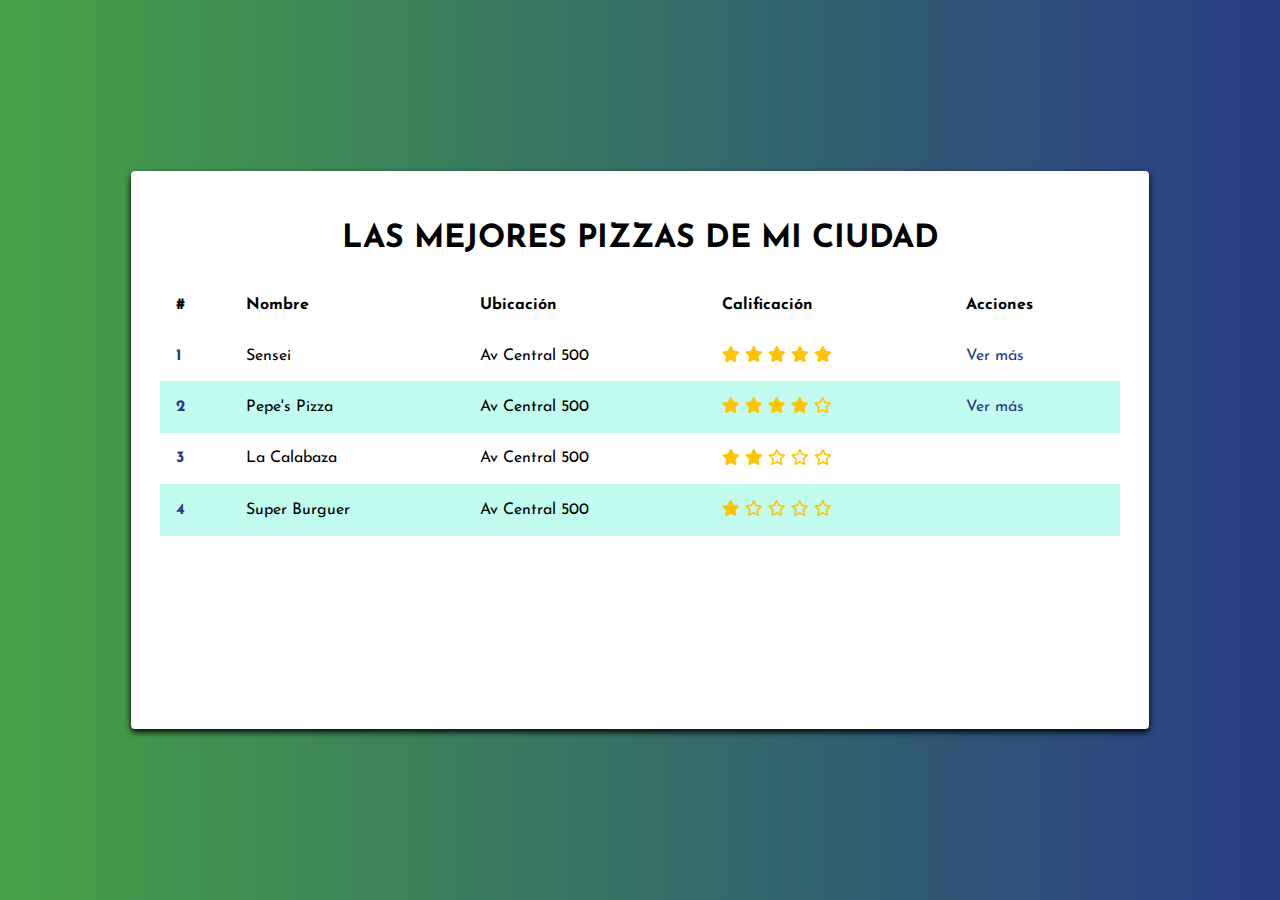
<file: boletines/index.html>
<!DOCTYPE html>
<html>
<head>
	<meta charset="utf-8">
	<meta name="viewport" content="width=device-width, initial-scale=1">
	<title>Las mejores pizzas de mi ciudad</title>
	<link rel="preconnect" href="https://fonts.googleapis.com">
	<link rel="preconnect" href="https://fonts.gstatic.com" crossorigin>
	<link href="https://fonts.googleapis.com/css2?family=Josefin+Sans:wght@300;400;700&display=swap" rel="stylesheet">
	<link rel="stylesheet" type="text/css" href="./assets/css/normalize.css">
	<link rel="stylesheet" type="text/css" href="./fontawesome/css/all.min.css">
	<link rel="stylesheet" type="text/css" href="./assets/css/main.css">
	<link rel="stylesheet" href="https://cdnjs.cloudflare.com/ajax/libs/animate.css/4.1.1/animate.min.css">
</head>
<body>
	<div class="container">
		<div class="content animate__animated animate__fadeInDownBig">
			<header>
				<h1 class="title">Las mejores pizzas de mi ciudad</h1>
			</header>

			<table class="table">
				<thead>
					<th>#</th>
					<th>Nombre</th>
					<th>Ubicación</th>
					<th>Calificación</th>
					<th>Acciones</th>
				</thead>
				<tbody>
					<tr>
						<td>1</td>
						<td>Sensei</td>
						<td>Av Central 500</td>
						<td>
							<i class="fa-solid fa-star"></i>
							<i class="fa-solid fa-star"></i>
							<i class="fa-solid fa-star"></i>
							<i class="fa-solid fa-star"></i>
							<i class="fa-solid fa-star"></i>
						</td>
						<td><a href="./restaurantes/sensei.html">Ver más</a></td>
					</tr>
					<tr>
						<td>2</td>
						<td>Pepe's Pizza</td>
						<td>Av Central 500</td>
						<td>
							<i class="fa-solid fa-star"></i>
							<i class="fa-solid fa-star"></i>
							<i class="fa-solid fa-star"></i>
							<i class="fa-solid fa-star"></i>
							<i class="fa-regular fa-star"></i>
						</td>
						<td><a href="./restaurantes/sensei.html">Ver más</a></td>
					</tr>
					<tr>
						<td>3</td>
						<td>La Calabaza</td>
						<td>Av Central 500</td>
						<td>
							<i class="fa-solid fa-star"></i>
							<i class="fa-solid fa-star"></i>
							<i class="fa-regular fa-star"></i>
							<i class="fa-regular fa-star"></i>
							<i class="fa-regular fa-star"></i>
						</td>
						<td></td>
					</tr>
					<tr>
						<td>4</td>
						<td>Super Burguer</td>
						<td>Av Central 500</td>
						<td>
							<i class="fa-solid fa-star"></i>
							<i class="fa-regular fa-star"></i>
							<i class="fa-regular fa-star"></i>
							<i class="fa-regular fa-star"></i>
							<i class="fa-regular fa-star"></i>
						</td>
						<td></td>
					</tr>
				</tbody>
			</table>
		</div>
	</div>
	<script type="text/javascript" src="./javascript/main.js"></script>
</body>
</html>
</file>
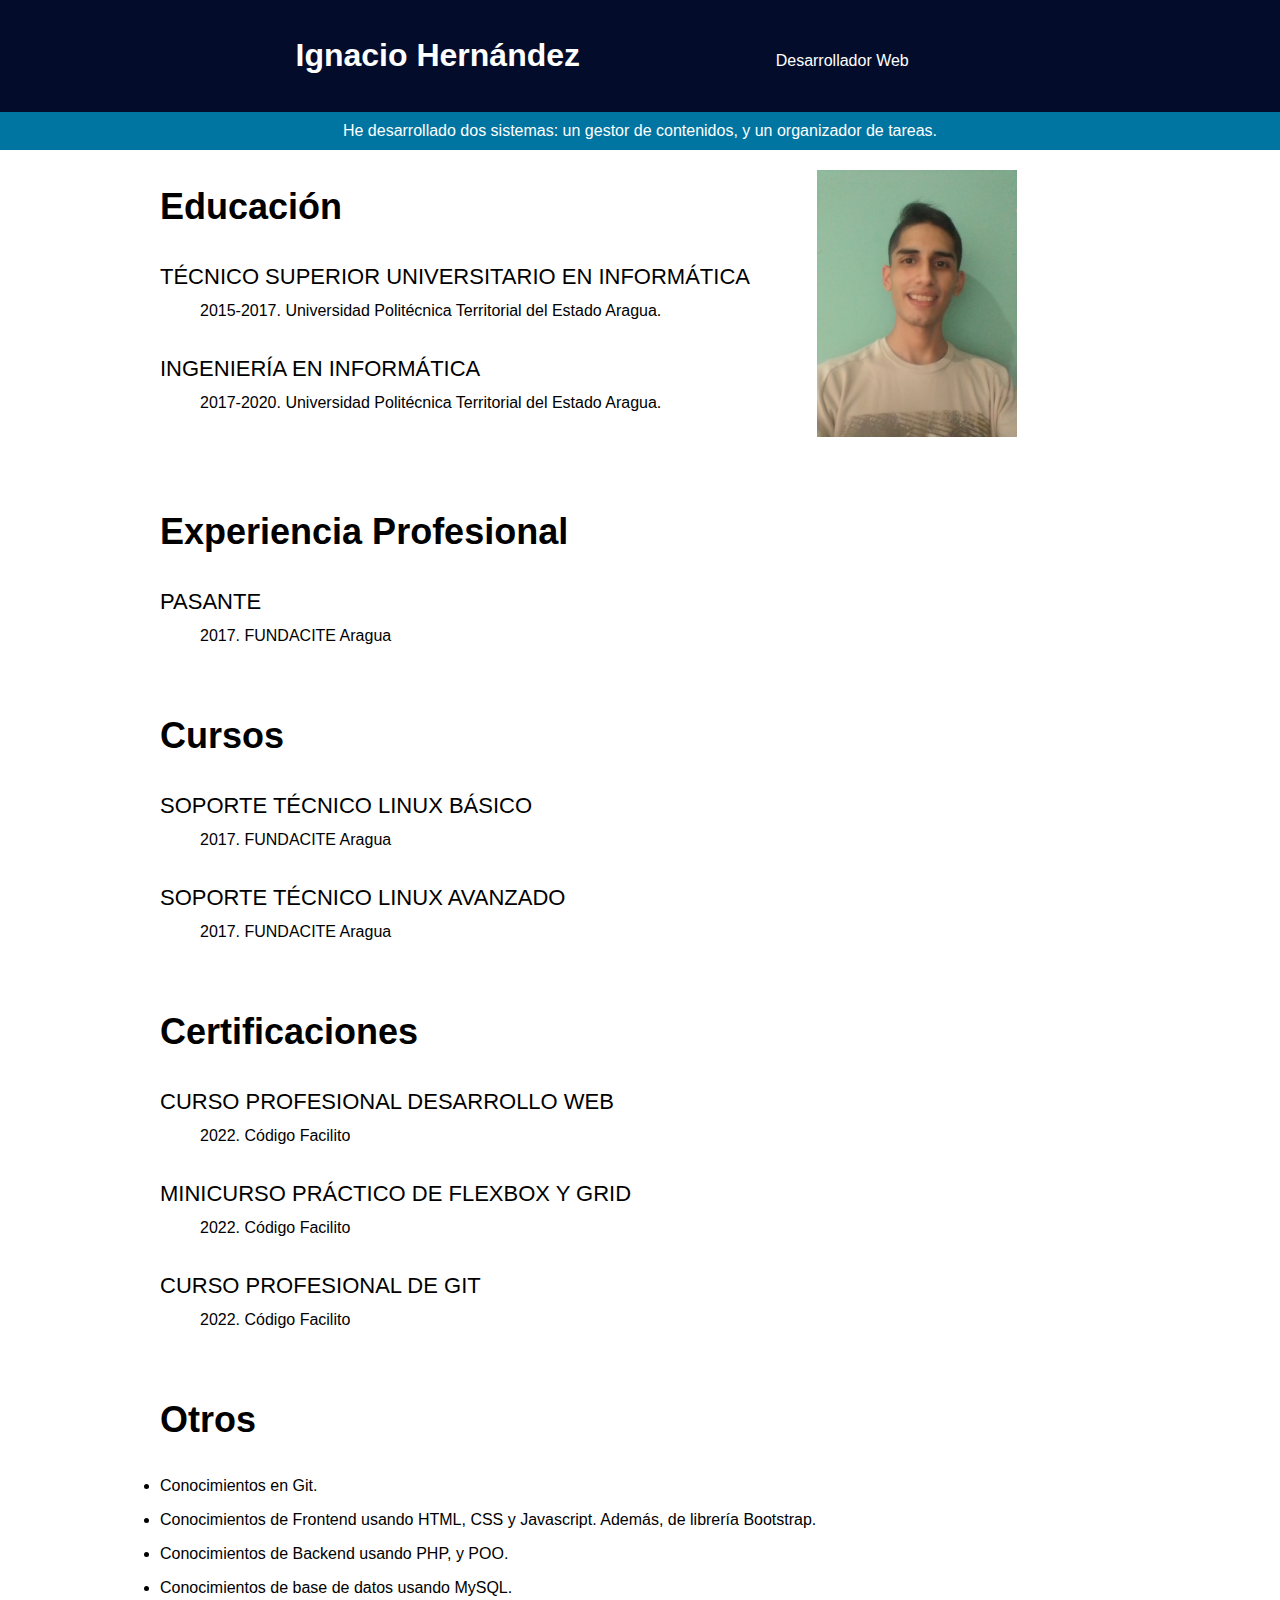
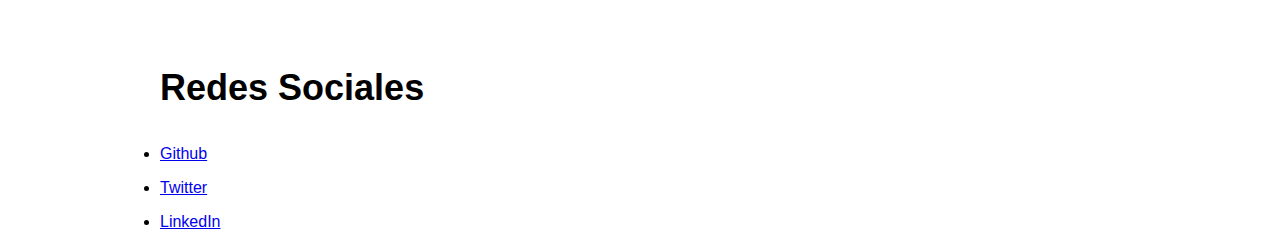
<file: cv/index.html>
<!DOCTYPE html>
<html>
	<head>
		<title>CV de Ignacio Hernández</title>
		<meta charset="utf-8">
		<meta name="description" content="Ignacio es un desarrollador web.">

		<meta name="og:title" content="CV de Ignacio.">
		<meta name="og:description" content="Ignacio es un desarrollador web.">
		<meta name="og:url" content="https://ignahrz98.github.io/cv/">
		<meta name="og:site_name" content="Proyectos Personales">
		<meta name="og:type" content="website">
		<meta name="og:image" content="<url-image>">
	</head>
	<body style="font-family: Helvetica, Arial, sans-serif; margin: 0;">
		<header style="background-color: #030D2B; color: white; text-align: center; padding: 16px;">
			<h1 style="display: inline-block; width: 400px; font-weight: 700">Ignacio Hernández</h1>
			<p style="display: inline-block; width: 400px; font-weight: 200;">Desarrollador Web</p>
		</header>
		<div style="background-color:#0075A2; color: white; text-align: center; padding: 10px;">
			He desarrollado dos sistemas: un gestor de contenidos, y un organizador de tareas.
		</div>

		<section>
			<div style="width: 960px; margin-right: auto; margin-left: auto;">
				<div>
					<div style="display: inline-block; width: 68%; vertical-align: top;">
						<h3 style=" font-size: 36px; font-weight: 700;">Educación</h3>
						<div>
							<dl>
								<dt style="font-size: 22px; text-transform: uppercase; margin-bottom: 12px; margin-top: 36px;">Técnico Superior Universitario en Informática</dt>
								<dd>2015-2017. Universidad Politécnica Territorial del Estado Aragua.</dd>
							</dl>

							<dl>
								<dt style="font-size: 22px; text-transform: uppercase; margin-bottom: 12px; margin-top: 36px;">Ingeniería en Informática</dt>
								<dd>2017-2020. Universidad Politécnica Territorial del Estado Aragua.</dd>
							</dl>
						</div>	
					</div>

					<div style="display: inline-block; width: 30%; margin-top: 20px;">
						<img src="images/foto.jpg" width="200">
					</div>
					
				</div>

				<div style="margin-top: 70px;">
					<h3 style=" font-size: 36px; font-weight: 700;">Experiencia Profesional</h3>
					<div>
						<dl>
							<dt style="font-size: 22px; text-transform: uppercase; margin-bottom: 12px; margin-top: 36px;">Pasante</dt>
							<dd>2017. FUNDACITE Aragua</dd>
						</dl>
					</div>
				</div>

				<div style="margin-top: 70px;">
					<h3 style=" font-size: 36px; font-weight: 700;">Cursos</h3>
					<div>
						<dl>
							<dt style="font-size: 22px; text-transform: uppercase; margin-bottom: 12px; margin-top: 36px;">Soporte Técnico Linux Básico</dt>
							<dd>2017. FUNDACITE Aragua</dd>
						</dl>

						<dl>
							<dt style="font-size: 22px; text-transform: uppercase; margin-bottom: 12px; margin-top: 36px;">Soporte Técnico Linux Avanzado</dt>
							<dd>2017. FUNDACITE Aragua</dd>
						</dl>
					</div>
				</div>

				<div style="margin-top: 70px">
					<h3 style=" font-size: 36px; font-weight: 700;">Certificaciones</h3>
					<div>
						<dt style="font-size: 22px; text-transform: uppercase; margin-bottom: 12px; margin-top: 36px;">Curso Profesional Desarrollo Web</dt>
						<dd>2022. Código Facilito</dd>

						<dt style="font-size: 22px; text-transform: uppercase; margin-bottom: 12px; margin-top: 36px;">Minicurso Práctico de Flexbox y Grid</dt>
						<dd>2022. Código Facilito</dd>

						<dt style="font-size: 22px; text-transform: uppercase; margin-bottom: 12px; margin-top: 36px;">Curso Profesional de Git</dt>
						<dd>2022. Código Facilito</dd>
					</div>
				</div>

				<div style="margin-top: 70px">
					<h3 style=" font-size: 36px; font-weight: 700;">Otros</h3>
					<ul style="margin-top: 12px; padding: 0px;">
						<li style="margin-top: 16px;">Conocimientos en Git.</li>
						<li style="margin-top: 16px;">Conocimientos de Frontend usando HTML, CSS y Javascript. Además, de librería Bootstrap.</li>
						<li style="margin-top: 16px;">Conocimientos de Backend usando PHP, y POO.</li>
						<li style="margin-top: 16px;">Conocimientos de base de datos usando MySQL.</li>
					</ul>
				</div>

				<div style="margin-top: 70px">
					<h3 style=" font-size: 36px; font-weight: 700;">Redes Sociales</h3>
					<ul style="margin-top: 12px; padding: 0px;">
						<li style="margin-top: 16px;">
							<a href="#" target="_black">Github</a>
						</li>
						<li style="margin-top: 16px;">
							<a href="#" target="_black">Twitter</a>
						</li>
						<li style="margin-top: 16px;">
							<a href="#" target="_black">LinkedIn</a>
						</li>
					</ul>
				</div>
			</div>
		</section>
	</body>
</html>
</file>
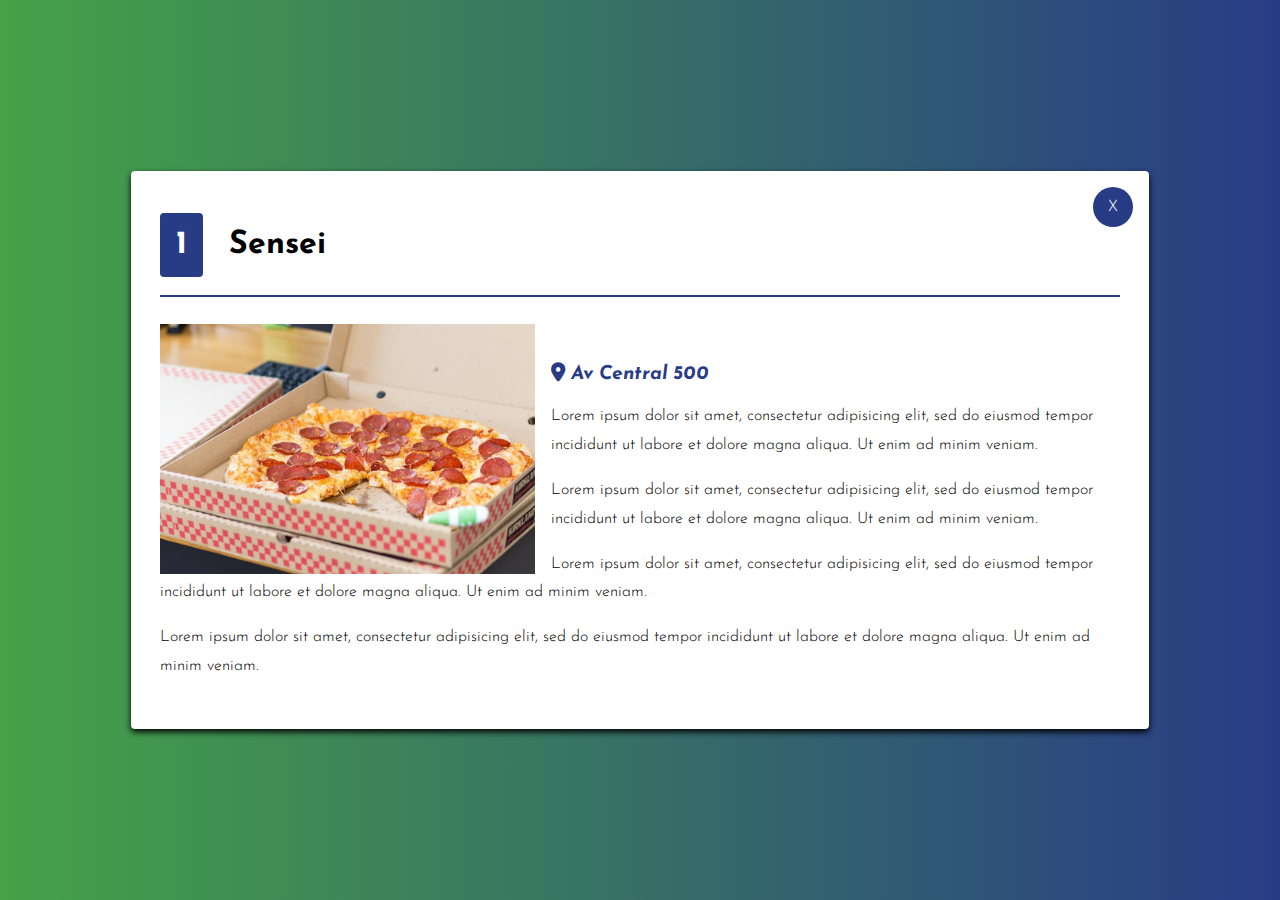
<file: boletines/restaurantes/sensei.html>
<!DOCTYPE html>
<html>
<head>
	<meta charset="utf-8">
	<meta name="viewport" content="width=device-width, initial-scale=1">
	<title>Las mejores pizzas de mi ciudad</title>
	<link rel="preconnect" href="https://fonts.googleapis.com">
	<link rel="preconnect" href="https://fonts.gstatic.com" crossorigin>
	<link href="https://fonts.googleapis.com/css2?family=Josefin+Sans:wght@300;400;700&display=swap" rel="stylesheet">
	<link rel="stylesheet" type="text/css" href="../assets/css/normalize.css">
	<link rel="stylesheet" type="text/css" href="../fontawesome/css/all.min.css">
	<link rel="stylesheet" type="text/css" href="../assets/css/main.css">
	<link rel="stylesheet" href="https://cdnjs.cloudflare.com/ajax/libs/animate.css/4.1.1/animate.min.css">
</head>
<body>
	<div class="container">
		<div class="content animate__animated animate__fadeInDownBig">
			<div class="actions">
				<a href="../" class="close"><span>X</span></a>
			</div>
			<header>
				<h2 class="title-item">
					<span class="position">1</span>
					Sensei
				</h2>
			</header>

			<section>
				<img src="../assets/images/comida.jpg" class="main-image" alt="Foto de una pizza">
				<div class="text">
					<address class="address">
						<i class="fa-solid fa-location-dot"></i>
						Av Central 500
					</address>

					<p class="paragraph">
						Lorem ipsum dolor sit amet, consectetur adipisicing elit, sed do eiusmod
						tempor incididunt ut labore et dolore magna aliqua. Ut enim ad minim veniam.
					</p>

					<p class="paragraph">
						Lorem ipsum dolor sit amet, consectetur adipisicing elit, sed do eiusmod
						tempor incididunt ut labore et dolore magna aliqua. Ut enim ad minim veniam.
					</p>

					<p class="paragraph">
						Lorem ipsum dolor sit amet, consectetur adipisicing elit, sed do eiusmod
						tempor incididunt ut labore et dolore magna aliqua. Ut enim ad minim veniam.
					</p>

					<p class="paragraph">
						Lorem ipsum dolor sit amet, consectetur adipisicing elit, sed do eiusmod
						tempor incididunt ut labore et dolore magna aliqua. Ut enim ad minim veniam.
					</p>
				</div>
			</section>
		</div>
	</div>
	<script type="text/javascript" src="../javascript/main.js"></script>
</body>
</html>
</file>
<file: boletines/assets/css/main.css>
/*
Marrón semi oscuro:  #5F464B;
Marrón:  #8E4A49;
Verde semi oscuro:  #8E4A49;
Verde alegre: #80FFEC;
Verde mas claro: #C2FBEF;
Azul:  #283c86;

*/

html {
	font-family: 'Josefin Sans', sans-serif;
}

img {
	max-width: 100%;
}

a {
	text-decoration: none;
	color: #283c86;
}

a:hover {
	opacity: 0.8;
}

.title {
	text-transform: uppercase;
	text-align: center;
}

.container {
	background: #283c86;  /* fallback for old browsers */
	background: -webkit-linear-gradient(to right, #45a247, #283c86);  /* Chrome 10-25, Safari 5.1-6 */
	background: linear-gradient(to right, #45a247, #283c86); /* W3C, IE 10+/ Edge, Firefox 16+, Chrome 26+, Opera 12+, Safari 7+ */
	height: 100vh;
	display: flex;
	align-items: center;
	justify-content: center;

}

.content {
	max-width: 960px;
	width: 100%;
	height: 80vh;
	background-color: #fff;
	box-shadow: 0 3px 6px #000;
	border-radius: 4px;
	position: relative;
	overflow:  scroll;
}

.content {
	padding: 1em;
}

td {
	display: block;
	width: 100%;
}

td:nth-of-type(1) {
	font-size: 1.5em;
	font-weight: bold;
	color: #283c86;
}

th {
	display: none;
}

.actions {
	position: absolute;
	top: 1em;
	right: 1em;
}

.close {
	height: 40px;
	width: 40px;
	color: white;
	border-radius: 50%;
	background-color: #283c86;
	display: inline-block;
	font-weight: 300;
	cursor: pointer;
	display: flex;
	align-items: center;
	justify-content: center;
}

.paragraph {
	line-height: 1.8em;
	font-weight: 300;
}

.fa-star {
	color: #ffc400;
}

.table {
	width: 100%;
	border-spacing: 0;
}

.table td, .table th {
	padding: 1em;
	text-align: left;
}

.table tr:nth-child(even){
	background-color: #C2FBEF;
}

.title-item {
	/*border-bottom-style: solid;
	border-width: 2px;
	border-color: #283c86;*/
	border-bottom: solid 2px #283c86;
	padding-bottom: 1em;
	font-size: 2em;
}

.address {
	font-weight: bold;
	color: #283c86;
	font-size: 1.2em;
	margin-top: 2em;
	display: inline-block;
}

.main-image {
	float: left;
	margin-right: 1em;
	height: 250px;
}

.position {
	background-color: #283c86;
	color: white;
	padding: 0.5em;
	border-radius: 4px;
	margin-right: 0.5em;
}

@media(min-width:900px) {
	th {
		display: table-cell;
	}

	td {
		width: auto;
		display: table-cell;
	}

	td:nth-of-type(1) {
		font-size: 1em;
	}

	.content {
		padding: 1.8em;
	}
}

@media(min-height:550px) {
	.content {
		height: 500px;
	}
}
</file>
